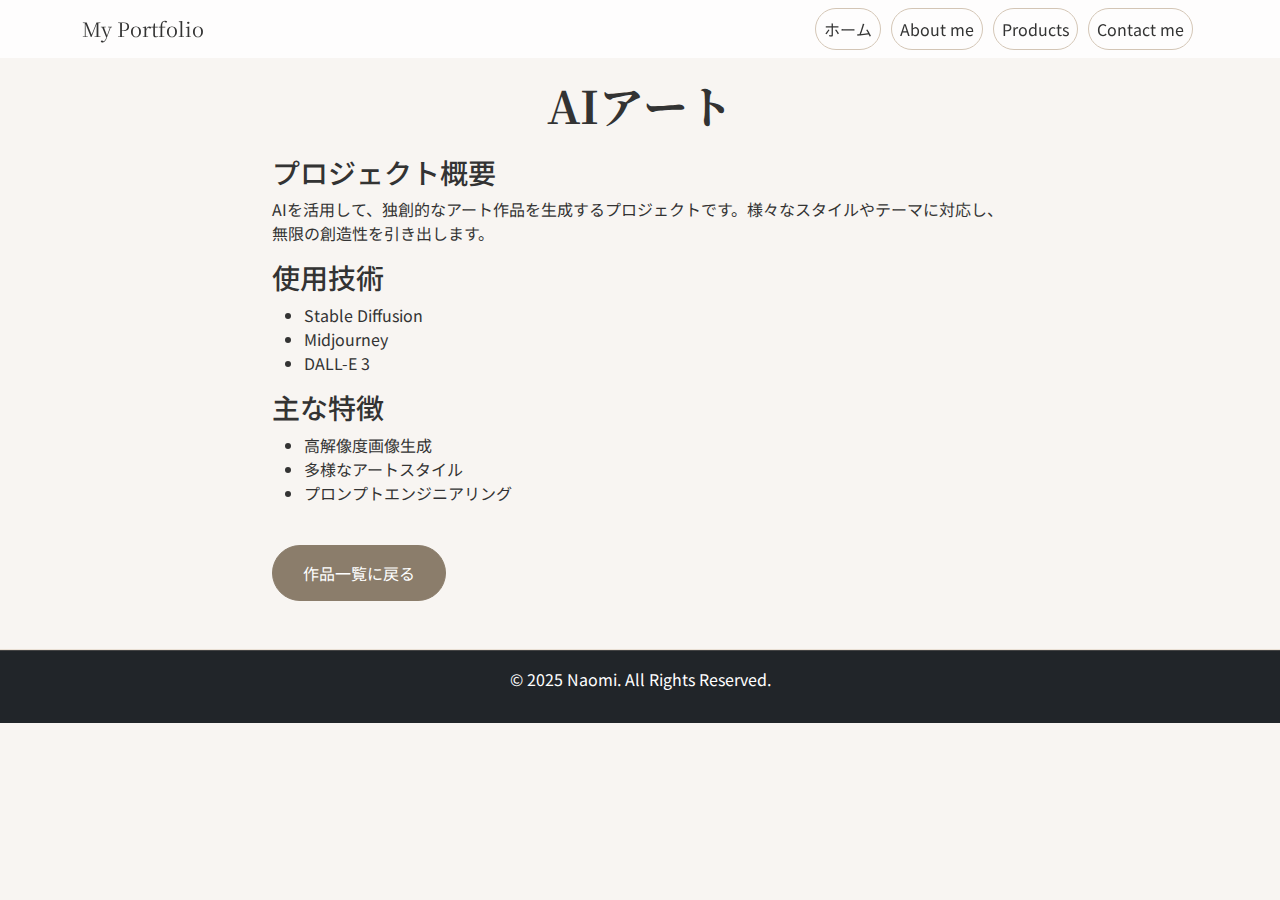
<file: ai-art.html>
<!DOCTYPE html>
<html lang="ja">
<head>
    <meta charset="UTF-8">
    <meta name="viewport" content="width=device-width, initial-scale=1.0">
    <title>AIアート - My Portfolio</title>
    <link href="https://cdn.jsdelivr.net/npm/bootstrap@5.3.0/dist/css/bootstrap.min.css" rel="stylesheet">
    <link rel="stylesheet" href="https://cdnjs.cloudflare.com/ajax/libs/font-awesome/6.4.0/css/all.min.css">
    <link rel="preconnect" href="https://fonts.googleapis.com">
    <link rel="preconnect" href="https://fonts.gstatic.com" crossorigin>
    <link href="https://fonts.googleapis.com/css2?family=Noto+Sans+JP:wght@400;700&family=Noto+Serif+JP:wght@400;700&display=swap" rel="stylesheet">
    <link rel="stylesheet" href="style.css">
</head>
<body>

    <!-- Header -->
    <nav class="navbar navbar-expand-lg navbar-dark bg-dark fixed-top">
        <div class="container">
            <a class="navbar-brand" href="index.html">My Portfolio</a>
            <button class="navbar-toggler" type="button" data-bs-toggle="collapse" data-bs-target="#navbarNav">
                <span class="navbar-toggler-icon"></span>
            </button>
            <div class="collapse navbar-collapse" id="navbarNav">
                <ul class="navbar-nav ms-auto">
                    <li class="nav-item"><a class="nav-link" href="index.html#hero">ホーム</a></li>
                    <li class="nav-item"><a class="nav-link" href="index.html#about">About me</a></li>
                    <li class="nav-item"><a class="nav-link" href="index.html#portfolio">Products</a></li>
                    <li class="nav-item"><a class="nav-link" href="index.html#contact">Contact me</a></li>
                </ul>
            </div>
        </div>
    </nav>

    <!-- Project Detail Section -->
    <section id="project-detail" class="py-5" style="padding-top: 180px;">
        <div class="container">
            <h2 class="text-center mb-4" style="margin-top: 30px;">AIアート</h2>
            <div class="row">
                <div class="col-md-8 offset-md-2">
                    
                    <h3>プロジェクト概要</h3>
                    <p>AIを活用して、独創的なアート作品を生成するプロジェクトです。様々なスタイルやテーマに対応し、無限の創造性を引き出します。</p>
                    <h3>使用技術</h3>
                    <ul>
                        <li>Stable Diffusion</li>
                        <li>Midjourney</li>
                        <li>DALL-E 3</li>
                    </ul>
                    <h3>主な特徴</h3>
                    <ul>
                        <li>高解像度画像生成</li>
                        <li>多様なアートスタイル</li>
                        <li>プロンプトエンジニアリング</li>
                    </ul>
                    <a href="index.html#portfolio" class="btn btn-primary mt-4">作品一覧に戻る</a>
                </div>
            </div>
        </div>
    </section>

    <!-- Footer -->
    <footer class="bg-dark text-white text-center py-3">
        <p>&copy; 2025 Naomi. All Rights Reserved.</p>
    </footer>

    <script src="https://cdn.jsdelivr.net/npm/bootstrap@5.3.0/dist/js/bootstrap.bundle.min.js"></script>
    <script src="script.js"></script>
</body>
</html>
</file>
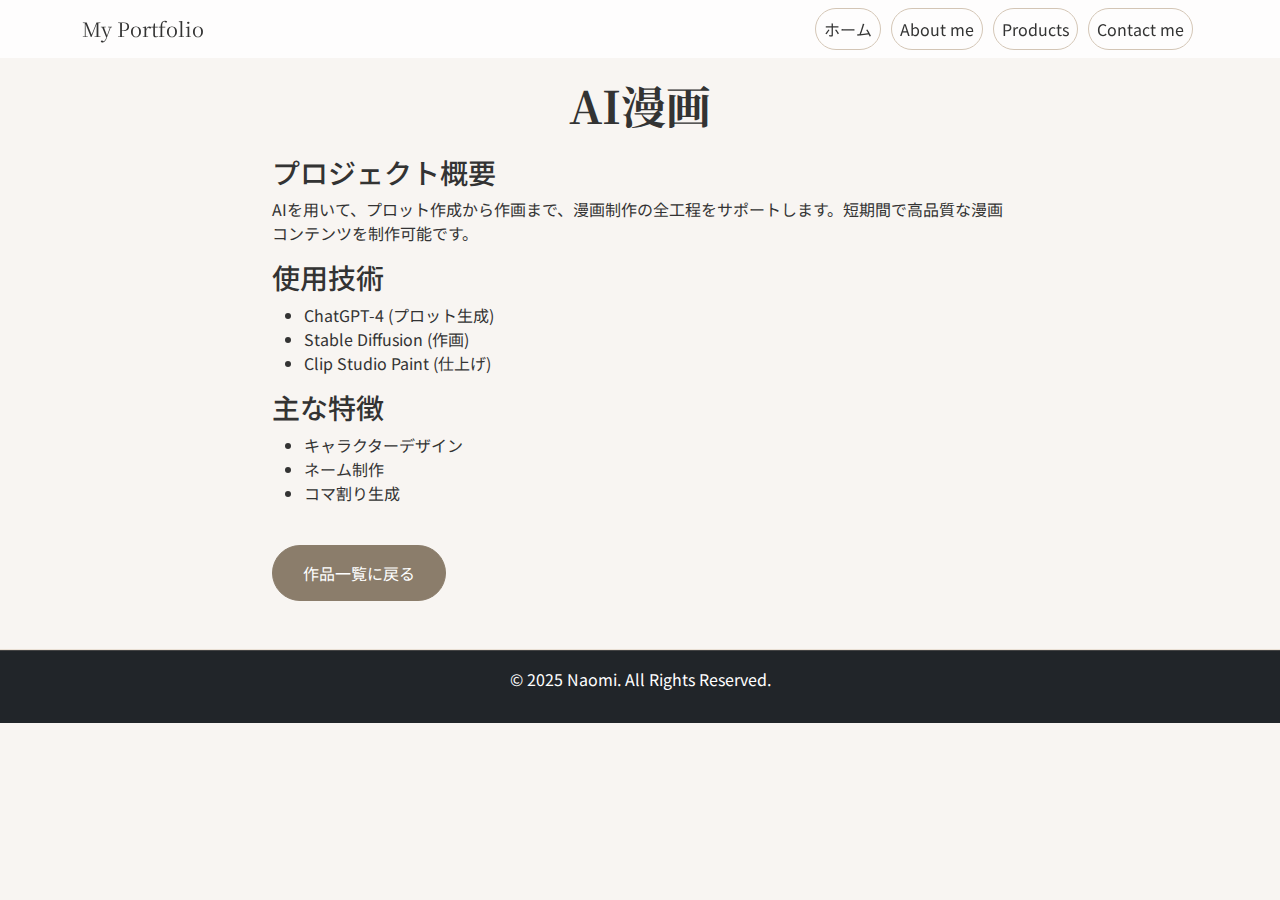
<file: ai-manga.html>
<!DOCTYPE html>
<html lang="ja">
<head>
    <meta charset="UTF-8">
    <meta name="viewport" content="width=device-width, initial-scale=1.0">
    <title>AI漫画 - My Portfolio</title>
    <link href="https://cdn.jsdelivr.net/npm/bootstrap@5.3.0/dist/css/bootstrap.min.css" rel="stylesheet">
    <link rel="stylesheet" href="https://cdnjs.cloudflare.com/ajax/libs/font-awesome/6.4.0/css/all.min.css">
    <link rel="preconnect" href="https://fonts.googleapis.com">
    <link rel="preconnect" href="https://fonts.gstatic.com" crossorigin>
    <link href="https://fonts.googleapis.com/css2?family=Noto+Sans+JP:wght@400;700&family=Noto+Serif+JP:wght@400;700&display=swap" rel="stylesheet">
    <link rel="stylesheet" href="style.css">
</head>
<body>

    <!-- Header -->
    <nav class="navbar navbar-expand-lg navbar-dark bg-dark fixed-top">
        <div class="container">
            <a class="navbar-brand" href="index.html">My Portfolio</a>
            <button class="navbar-toggler" type="button" data-bs-toggle="collapse" data-bs-target="#navbarNav">
                <span class="navbar-toggler-icon"></span>
            </button>
            <div class="collapse navbar-collapse" id="navbarNav">
                <ul class="navbar-nav ms-auto">
                    <li class="nav-item"><a class="nav-link" href="index.html#hero">ホーム</a></li>
                    <li class="nav-item"><a class="nav-link" href="index.html#about">About me</a></li>
                    <li class="nav-item"><a class="nav-link" href="index.html#portfolio">Products</a></li>
                    <li class="nav-item"><a class="nav-link" href="index.html#contact">Contact me</a></li>
                </ul>
            </div>
        </div>
    </nav>

    <!-- Project Detail Section -->
    <section id="project-detail" class="py-5" style="padding-top: 180px;">
        <div class="container">
            <h2 class="text-center mb-4" style="margin-top: 30px;">AI漫画</h2>
            <div class="row">
                <div class="col-md-8 offset-md-2">
                    
                    <h3>プロジェクト概要</h3>
                    <p>AIを用いて、プロット作成から作画まで、漫画制作の全工程をサポートします。短期間で高品質な漫画コンテンツを制作可能です。</p>
                    <h3>使用技術</h3>
                    <ul>
                        <li>ChatGPT-4 (プロット生成)</li>
                        <li>Stable Diffusion (作画)</li>
                        <li>Clip Studio Paint (仕上げ)</li>
                    </ul>
                    <h3>主な特徴</h3>
                    <ul>
                        <li>キャラクターデザイン</li>
                        <li>ネーム制作</li>
                        <li>コマ割り生成</li>
                    </ul>
                    <a href="index.html#portfolio" class="btn btn-primary mt-4">作品一覧に戻る</a>
                </div>
            </div>
        </div>
    </section>

    <!-- Footer -->
    <footer class="bg-dark text-white text-center py-3">
        <p>&copy; 2025 Naomi. All Rights Reserved.</p>
    </footer>

    <script src="https://cdn.jsdelivr.net/npm/bootstrap@5.3.0/dist/js/bootstrap.bundle.min.js"></script>
    <script src="script.js"></script>
</body>
</html>
</file>
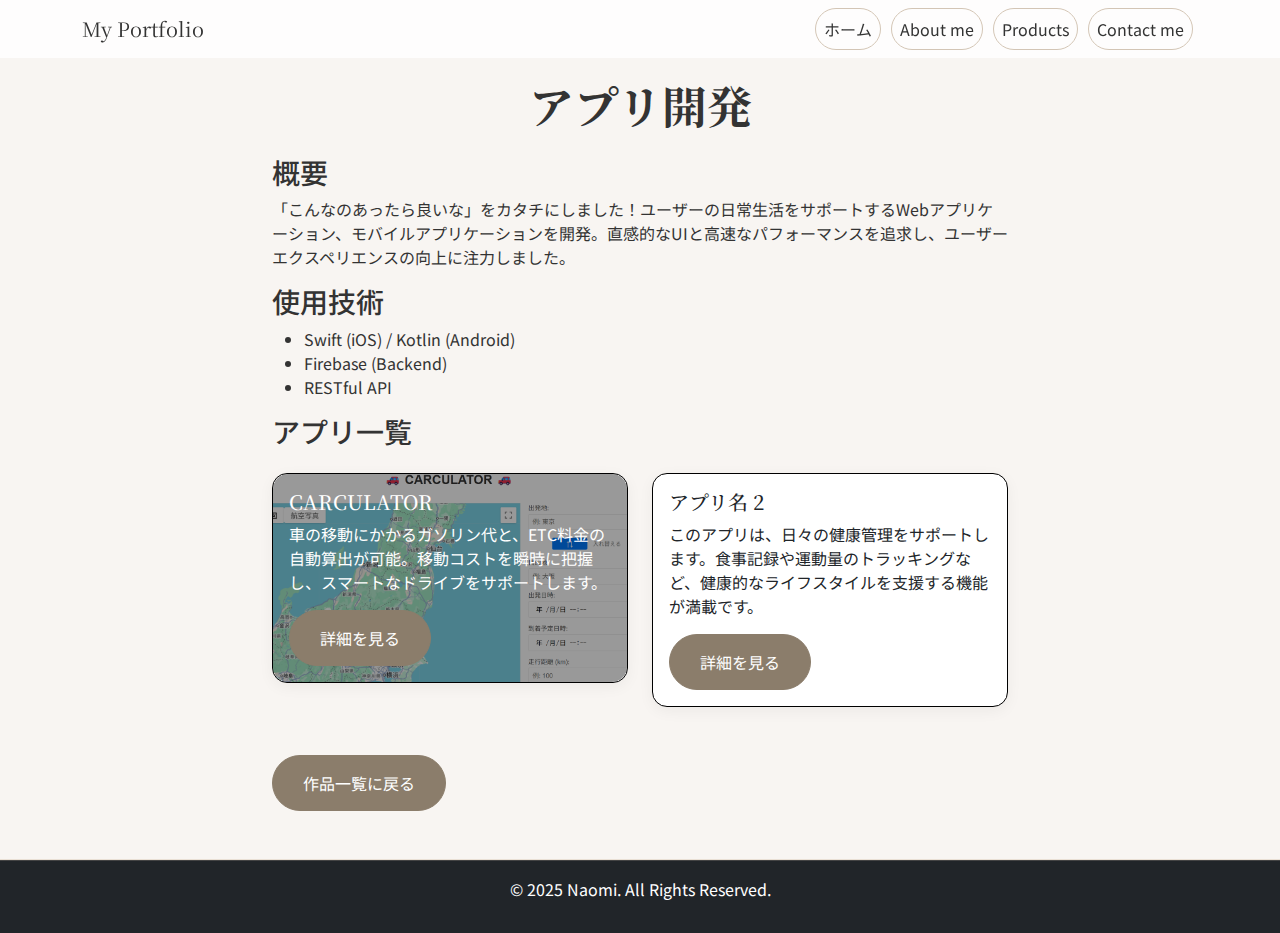
<file: app-development.html>
<!DOCTYPE html>
<html lang="ja">
<head>
    <meta charset="UTF-8">
    <meta name="viewport" content="width=device-width, initial-scale=1.0">
    <title>アプリ開発 - My Portfolio</title>
    <link href="https://cdn.jsdelivr.net/npm/bootstrap@5.3.0/dist/css/bootstrap.min.css" rel="stylesheet">
    <link rel="stylesheet" href="https://cdnjs.cloudflare.com/ajax/libs/font-awesome/6.4.0/css/all.min.css">
    <link rel="preconnect" href="https://fonts.googleapis.com">
    <link rel="preconnect" href="https://fonts.gstatic.com" crossorigin>
    <link href="https://fonts.googleapis.com/css2?family=Noto+Sans+JP:wght@400;700&family=Noto+Serif+JP:wght@400;700&display=swap" rel="stylesheet">
    <link rel="stylesheet" href="style.css">
</head>
<body>

    <!-- Header -->
    <nav class="navbar navbar-expand-lg navbar-dark bg-dark fixed-top">
        <div class="container">
            <a class="navbar-brand" href="index.html">My Portfolio</a>
            <button class="navbar-toggler" type="button" data-bs-toggle="collapse" data-bs-target="#navbarNav">
                <span class="navbar-toggler-icon"></span>
            </button>
            <div class="collapse navbar-collapse" id="navbarNav">
                <ul class="navbar-nav ms-auto">
                    <li class="nav-item"><a class="nav-link" href="index.html#hero">ホーム</a></li>
                    <li class="nav-item"><a class="nav-link" href="index.html#about">About me</a></li>
                    <li class="nav-item"><a class="nav-link" href="index.html#portfolio">Products</a></li>
                    <li class="nav-item"><a class="nav-link" href="index.html#contact">Contact me</a></li>
                </ul>
            </div>
        </div>
    </nav>

    <!-- Project Detail Section -->
    <section id="project-detail" class="py-5" style="padding-top: 180px;">
        <div class="container">
            <h2 class="text-center mb-4" style="margin-top: 30px;">アプリ開発</h2>
            <div class="row">
                <div class="col-md-8 offset-md-2">
                    
                    <h3>概要</h3>
                    <p>「こんなのあったら良いな」をカタチにしました！ユーザーの日常生活をサポートするWebアプリケーション、モバイルアプリケーションを開発。直感的なUIと高速なパフォーマンスを追求し、ユーザーエクスペリエンスの向上に注力しました。</p>
                    <h3>使用技術</h3>
                    <ul>
                        <li>Swift (iOS) / Kotlin (Android)</li>
                        <li>Firebase (Backend)</li>
                        <li>RESTful API</li>
                    </ul>
                    <h3>アプリ一覧</h3>
                    <div class="row mt-4">
                        <div class="col-md-6 mb-4">
                            <div class="card card-carculator">
                                <div class="card-background-overlay"></div>
                                <div class="card-body">
                                    <h5 class="card-title">CARCULATOR</h5>
                                    <p class="card-text">車の移動にかかるガソリン代と、ETC料金の自動算出が可能。移動コストを瞬時に把握し、スマートなドライブをサポートします。</p>
                                    <a href="https://sun-sunshine0318.github.io/carculator2/" class="btn btn-primary">詳細を見る</a>
                                </div>
                            </div>
                        </div>
                        <div class="col-md-6 mb-4">
                            <div class="card">
                                <div class="card-body">
                                    <h5 class="card-title">アプリ名 2</h5>
                                    <p class="card-text">このアプリは、日々の健康管理をサポートします。食事記録や運動量のトラッキングなど、健康的なライフスタイルを支援する機能が満載です。</p>
                                    <a href="#" class="btn btn-primary">詳細を見る</a>
                                </div>
                            </div>
                        </div>
                    </div>
                    
                    <a href="index.html#portfolio" class="btn btn-primary mt-4">作品一覧に戻る</a>
                </div>
            </div>
        </div>
    </section>

    <!-- Footer -->
    <footer class="bg-dark text-white text-center py-3">
        <p>&copy; 2025 Naomi. All Rights Reserved.</p>
    </footer>

    <script src="https://cdn.jsdelivr.net/npm/bootstrap@5.3.0/dist/js/bootstrap.bundle.min.js"></script>
    <script src="script.js"></script>
</body>
</html>
</file>
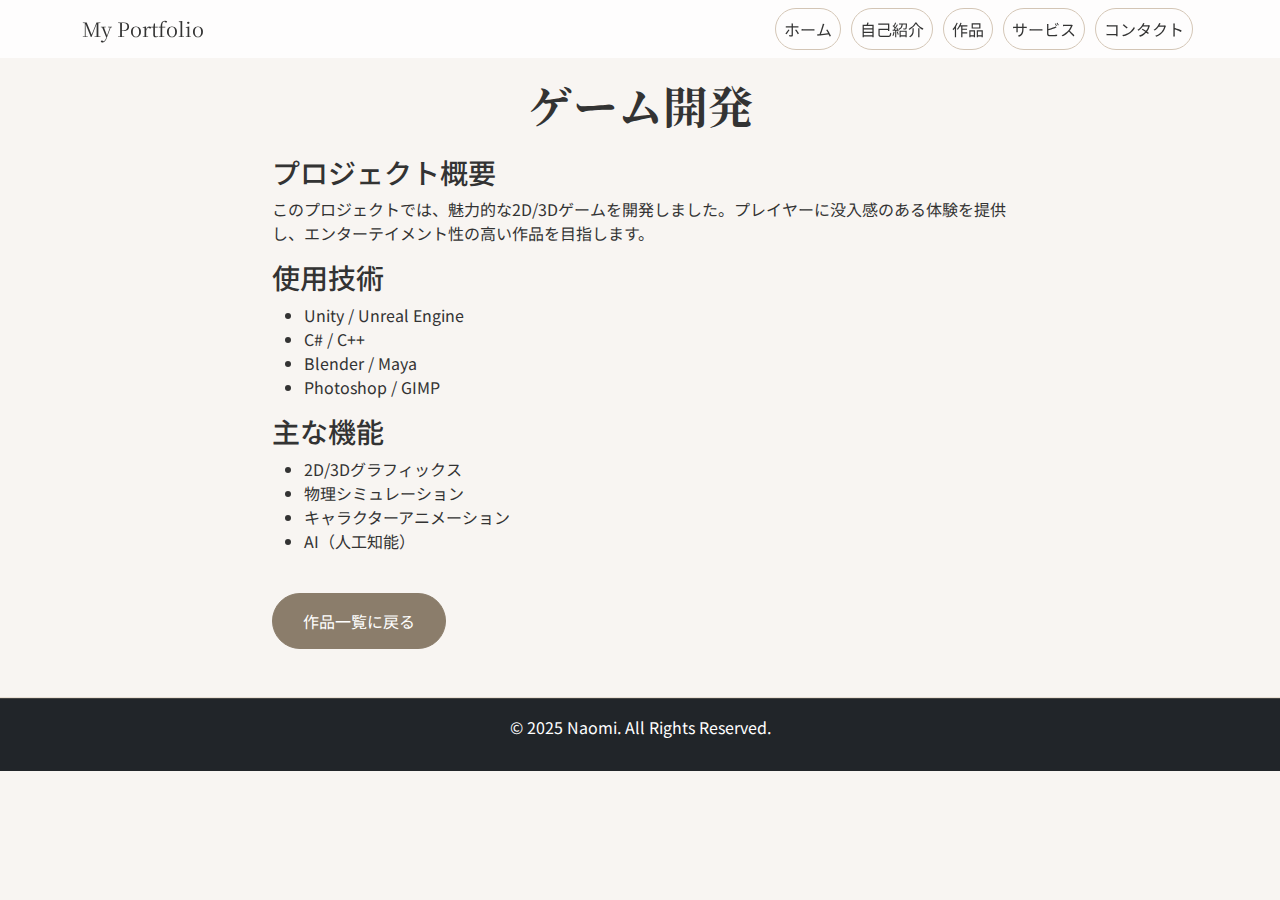
<file: game-development.html>
<!DOCTYPE html>
<html lang="ja">
<head>
    <meta charset="UTF-8">
    <meta name="viewport" content="width=device-width, initial-scale=1.0">
    <title>ゲーム開発 - My Portfolio</title>
    <link href="https://cdn.jsdelivr.net/npm/bootstrap@5.3.0/dist/css/bootstrap.min.css" rel="stylesheet">
    <link rel="stylesheet" href="https://cdnjs.cloudflare.com/ajax/libs/font-awesome/6.4.0/css/all.min.css">
    <link rel="preconnect" href="https://fonts.googleapis.com">
    <link rel="preconnect" href="https://fonts.gstatic.com" crossorigin>
    <link href="https://fonts.googleapis.com/css2?family=Noto+Sans+JP:wght@400;700&family=Noto+Serif+JP:wght@400;700&display=swap" rel="stylesheet">
    <link rel="stylesheet" href="style.css">
</head>
<body>

    <!-- Header -->
    <nav class="navbar navbar-expand-lg navbar-dark bg-dark fixed-top">
        <div class="container">
            <a class="navbar-brand" href="index.html">My Portfolio</a>
            <button class="navbar-toggler" type="button" data-bs-toggle="collapse" data-bs-target="#navbarNav">
                <span class="navbar-toggler-icon"></span>
            </button>
            <div class="collapse navbar-collapse" id="navbarNav">
                <ul class="navbar-nav ms-auto">
                    <li class="nav-item"><a class="nav-link" href="index.html#hero">ホーム</a></li>
                    <li class="nav-item"><a class="nav-link" href="index.html#about">自己紹介</a></li>
                    <li class="nav-item"><a class="nav-link" href="index.html#portfolio">作品</a></li>
                    <li class="nav-item"><a class="nav-link" href="services.html">サービス</a></li>
                    <li class="nav-item"><a class="nav-link" href="index.html#contact">コンタクト</a></li>
                </ul>
            </div>
        </div>
    </nav>

    <!-- Project Detail Section -->
    <section id="project-detail" class="py-5" style="padding-top: 180px;">
        <div class="container">
            <h2 class="text-center mb-4" style="margin-top: 30px;">ゲーム開発</h2>
            <div class="row">
                <div class="col-md-8 offset-md-2">
                    
                    <h3>プロジェクト概要</h3>
                    <p>このプロジェクトでは、魅力的な2D/3Dゲームを開発しました。プレイヤーに没入感のある体験を提供し、エンターテイメント性の高い作品を目指します。</p>
                    <h3>使用技術</h3>
                    <ul>
                        <li>Unity / Unreal Engine</li>
                        <li>C# / C++</li>
                        <li>Blender / Maya</li>
                        <li>Photoshop / GIMP</li>
                    </ul>
                    <h3>主な機能</h3>
                    <ul>
                        <li>2D/3Dグラフィックス</li>
                        <li>物理シミュレーション</li>
                        <li>キャラクターアニメーション</li>
                        <li>AI（人工知能）</li>
                    </ul>
                    <a href="index.html#portfolio" class="btn btn-primary mt-4">作品一覧に戻る</a>
                </div>
            </div>
        </div>
    </section>

    <!-- Footer -->
    <footer class="bg-dark text-white text-center py-3">
        <p>&copy; 2025 Naomi. All Rights Reserved.</p>
    </footer>

    <script src="https://cdn.jsdelivr.net/npm/bootstrap@5.3.0/dist/js/bootstrap.bundle.min.js"></script>
    <script src="script.js"></script>
</body>
</html>
</file>
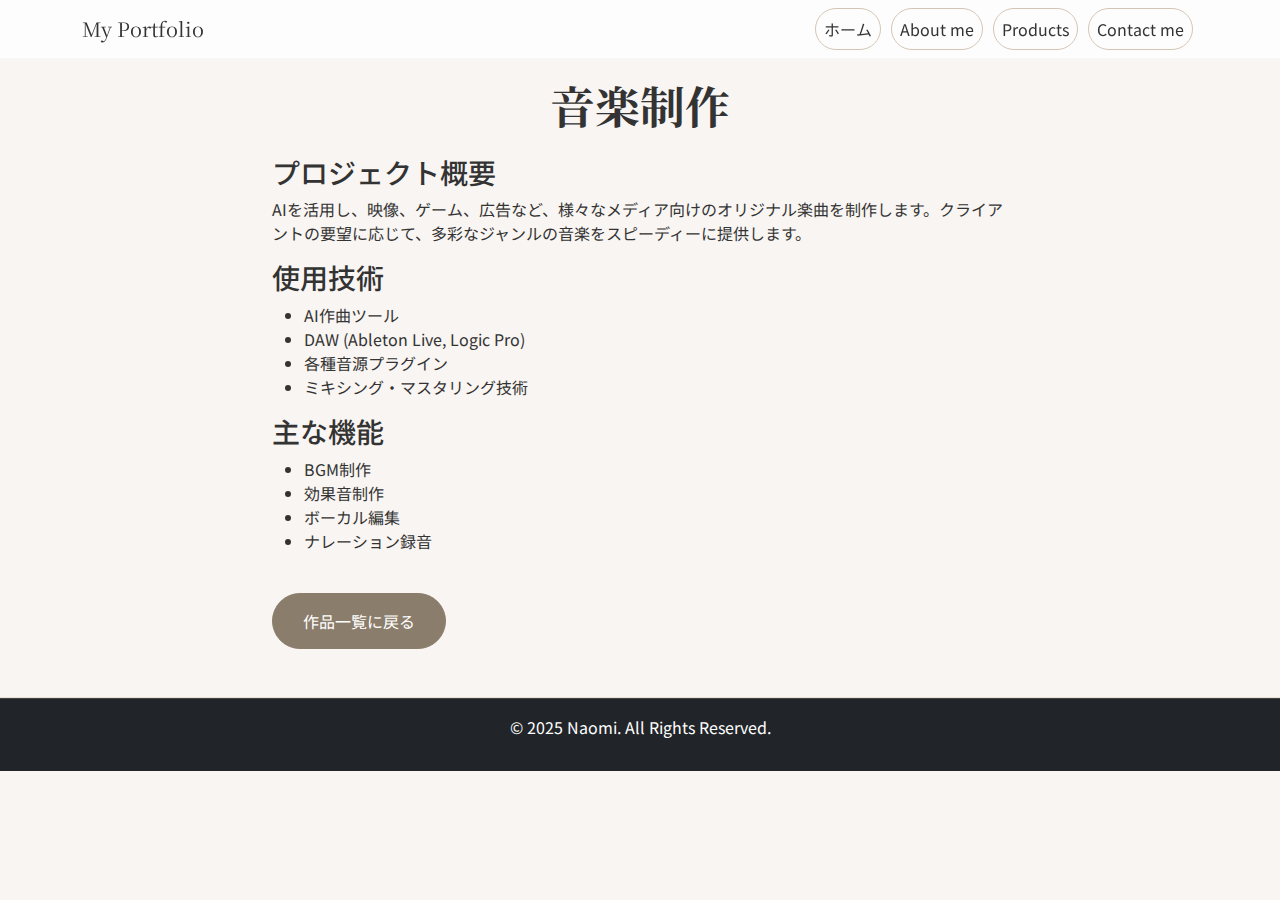
<file: music-production.html>
<!DOCTYPE html>
<html lang="ja">
<head>
    <meta charset="UTF-8">
    <meta name="viewport" content="width=device-width, initial-scale=1.0">
    <title>音楽制作 - My Portfolio</title>
    <link href="https://cdn.jsdelivr.net/npm/bootstrap@5.3.0/dist/css/bootstrap.min.css" rel="stylesheet">
    <link rel="stylesheet" href="https://cdnjs.cloudflare.com/ajax/libs/font-awesome/6.4.0/css/all.min.css">
    <link rel="preconnect" href="https://fonts.googleapis.com">
    <link rel="preconnect" href="https://fonts.gstatic.com" crossorigin>
    <link href="https://fonts.googleapis.com/css2?family=Noto+Sans+JP:wght@400;700&family=Noto+Serif+JP:wght@400;700&display=swap" rel="stylesheet">
    <link rel="stylesheet" href="style.css">
</head>
<body>

    <!-- Header -->
    <nav class="navbar navbar-expand-lg navbar-dark bg-dark fixed-top">
        <div class="container">
            <a class="navbar-brand" href="index.html">My Portfolio</a>
            <button class="navbar-toggler" type="button" data-bs-toggle="collapse" data-bs-target="#navbarNav">
                <span class="navbar-toggler-icon"></span>
            </button>
            <div class="collapse navbar-collapse" id="navbarNav">
                <ul class="navbar-nav ms-auto">
                    <li class="nav-item"><a class="nav-link" href="index.html#hero">ホーム</a></li>
                    <li class="nav-item"><a class="nav-link" href="index.html#about">About me</a></li>
                    <li class="nav-item"><a class="nav-link" href="index.html#portfolio">Products</a></li>
                    <li class="nav-item"><a class="nav-link" href="index.html#contact">Contact me</a></li>
                </ul>
            </div>
        </div>
    </nav>

    <!-- Project Detail Section -->
    <section id="project-detail" class="py-5" style="padding-top: 180px;">
        <div class="container">
            <h2 class="text-center mb-4" style="margin-top: 30px;">音楽制作</h2>
            <div class="row">
                <div class="col-md-8 offset-md-2">
                    <h3>プロジェクト概要</h3>
                    <p>AIを活用し、映像、ゲーム、広告など、様々なメディア向けのオリジナル楽曲を制作します。クライアントの要望に応じて、多彩なジャンルの音楽をスピーディーに提供します。</p>
                    <h3>使用技術</h3>
                    <ul>
                        <li>AI作曲ツール</li>
                        <li>DAW (Ableton Live, Logic Pro)</li>
                        <li>各種音源プラグイン</li>
                        <li>ミキシング・マスタリング技術</li>
                    </ul>
                    <h3>主な機能</h3>
                    <ul>
                        <li>BGM制作</li>
                        <li>効果音制作</li>
                        <li>ボーカル編集</li>
                        <li>ナレーション録音</li>
                    </ul>
                    <a href="index.html#portfolio" class="btn btn-primary mt-4">作品一覧に戻る</a>
                </div>
            </div>
        </div>
    </section>

    <!-- Footer -->
    <footer class="bg-dark text-white text-center py-3">
        <p>&copy; 2025 Naomi. All Rights Reserved.</p>
    </footer>

    <script src="https://cdn.jsdelivr.net/npm/bootstrap@5.3.0/dist/js/bootstrap.bundle.min.js"></script>
    <script src="script.js"></script>
</body>
</html>
</file>
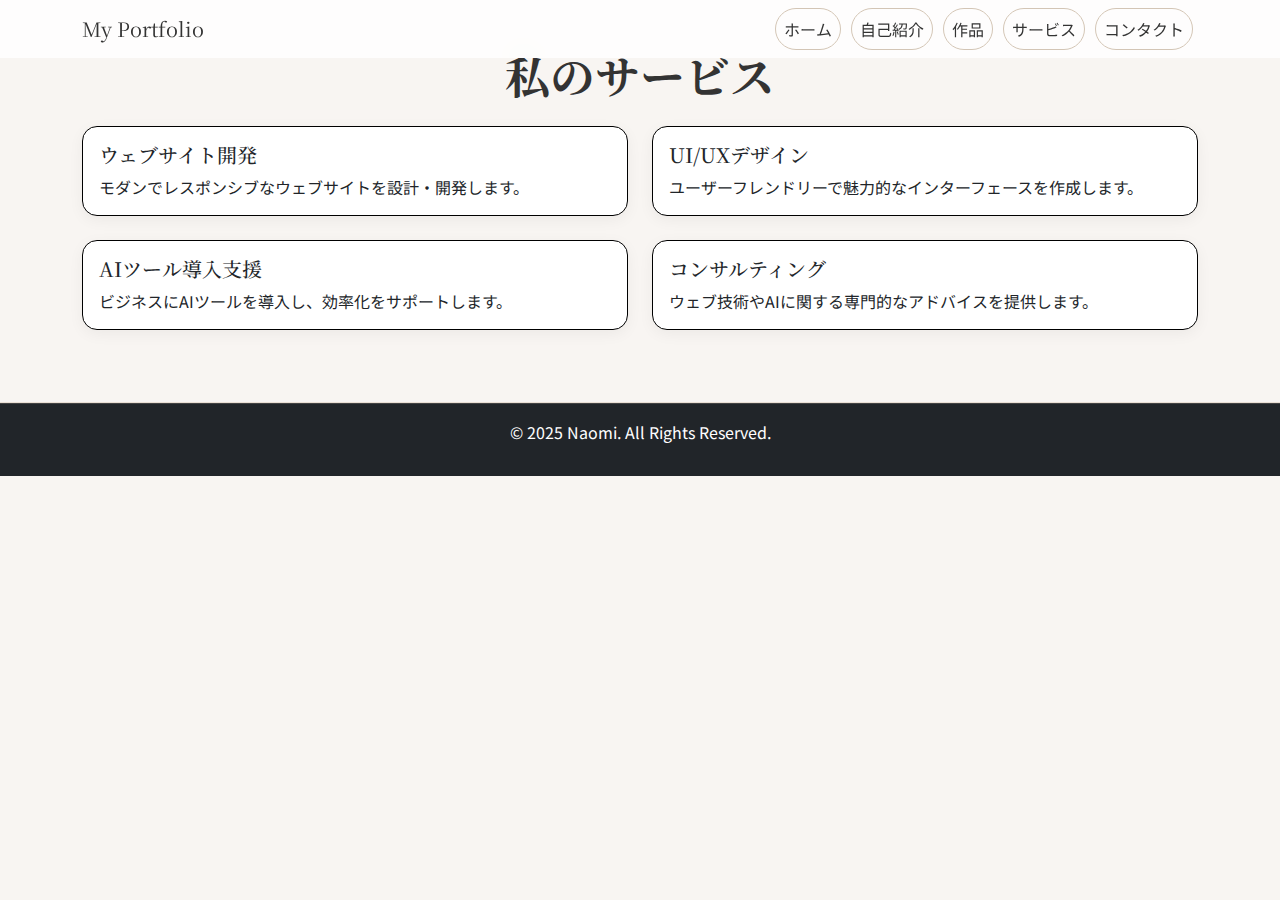
<file: services.html>
<!DOCTYPE html>
<html lang="ja">
<head>
    <meta charset="UTF-8">
    <meta name="viewport" content="width=device-width, initial-scale=1.0">
    <title>My Services</title>
    <link href="https://cdn.jsdelivr.net/npm/bootstrap@5.3.0/dist/css/bootstrap.min.css" rel="stylesheet">
    <link rel="stylesheet" href="https://cdnjs.cloudflare.com/ajax/libs/font-awesome/6.4.0/css/all.min.css">
    <link rel="preconnect" href="https://fonts.googleapis.com">
    <link rel="preconnect" href="https://fonts.gstatic.com" crossorigin>
    <link href="https://fonts.googleapis.com/css2?family=Noto+Sans+JP:wght@400;700&family=Noto+Serif+JP:wght@400;700&display=swap" rel="stylesheet">
    <link rel="stylesheet" href="style.css">
</head>
<body>

    <!-- Header -->
    <nav class="navbar navbar-expand-lg navbar-dark bg-dark fixed-top">
        <div class="container">
            <a class="navbar-brand" href="index.html">My Portfolio</a>
            <button class="navbar-toggler" type="button" data-bs-toggle="collapse" data-bs-target="#navbarNav">
                <span class="navbar-toggler-icon"></span>
            </button>
            <div class="collapse navbar-collapse" id="navbarNav">
                <ul class="navbar-nav ms-auto">
                    <li class="nav-item"><a class="nav-link" href="index.html#hero">ホーム</a></li>
                    <li class="nav-item"><a class="nav-link" href="index.html#about">自己紹介</a></li>
                    <li class="nav-item"><a class="nav-link" href="index.html#portfolio">作品</a></li>
                    <li class="nav-item"><a class="nav-link" href="services.html">サービス</a></li> <!-- New link -->
                    <li class="nav-item"><a class="nav-link" href="index.html#contact">コンタクト</a></li>
                </ul>
            </div>
        </div>
    </nav>

    <!-- Services Section -->
    <section id="services" class="py-5" style="padding-top: 100px;">
        <div class="container">
            <h2 class="text-center mb-4">私のサービス</h2>
            <div class="row">
                <div class="col-md-6 mb-4">
                    <div class="card">
                        <div class="card-body">
                            <h5 class="card-title">ウェブサイト開発</h5>
                            <p class="card-text">モダンでレスポンシブなウェブサイトを設計・開発します。</p>
                        </div>
                    </div>
                </div>
                <div class="col-md-6 mb-4">
                    <div class="card">
                        <div class="card-body">
                            <h5 class="card-title">UI/UXデザイン</h5>
                            <p class="card-text">ユーザーフレンドリーで魅力的なインターフェースを作成します。</p>
                        </div>
                    </div>
                </div>
                <div class="col-md-6 mb-4">
                    <div class="card">
                        <div class="card-body">
                            <h5 class="card-title">AIツール導入支援</h5>
                            <p class="card-text">ビジネスにAIツールを導入し、効率化をサポートします。</p>
                        </div>
                    </div>
                </div>
                <div class="col-md-6 mb-4">
                    <div class="card">
                        <div class="card-body">
                            <h5 class="card-title">コンサルティング</h5>
                            <p class="card-text">ウェブ技術やAIに関する専門的なアドバイスを提供します。</p>
                        </div>
                    </div>
                </div>
            </div>
        </div>
    </section>

    <!-- Footer -->
    <footer class="bg-dark text-white text-center py-3">
        <p>&copy; 2025 Naomi. All Rights Reserved.</p>
    </footer>

    <script src="https://cdn.jsdelivr.net/npm/bootstrap@5.3.0/dist/js/bootstrap.bundle.min.js"></script>
    <script src="script.js"></script>
</body>
</html>
</file>
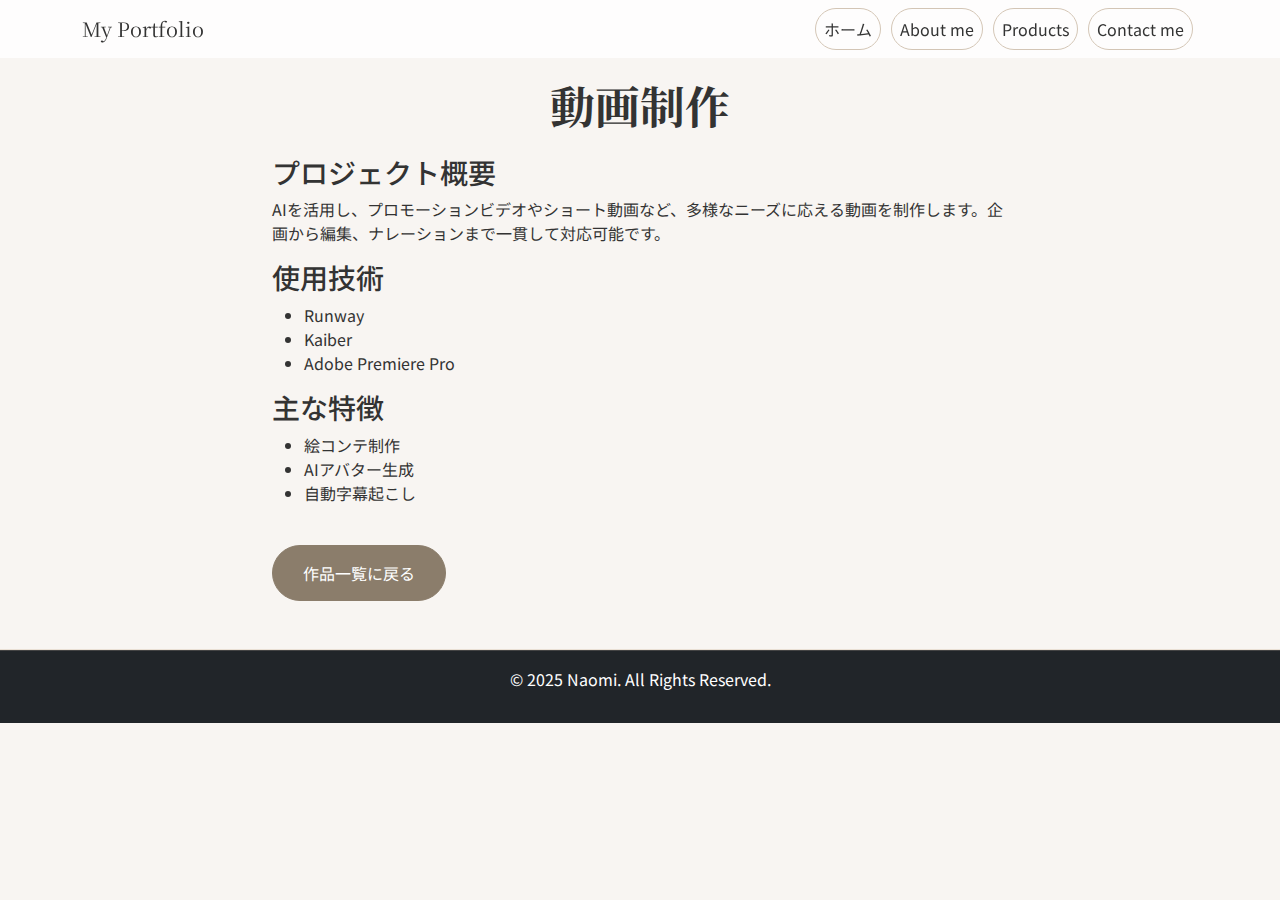
<file: video-production.html>
<!DOCTYPE html>
<html lang="ja">
<head>
    <meta charset="UTF-8">
    <meta name="viewport" content="width=device-width, initial-scale=1.0">
    <title>動画制作 - My Portfolio</title>
    <link href="https://cdn.jsdelivr.net/npm/bootstrap@5.3.0/dist/css/bootstrap.min.css" rel="stylesheet">
    <link rel="stylesheet" href="https://cdnjs.cloudflare.com/ajax/libs/font-awesome/6.4.0/css/all.min.css">
    <link rel="preconnect" href="https://fonts.googleapis.com">
    <link rel="preconnect" href="https://fonts.gstatic.com" crossorigin>
    <link href="https://fonts.googleapis.com/css2?family=Noto+Sans+JP:wght@400;700&family=Noto+Serif+JP:wght@400;700&display=swap" rel="stylesheet">
    <link rel="stylesheet" href="style.css">
</head>
<body>

    <!-- Header -->
    <nav class="navbar navbar-expand-lg navbar-dark bg-dark fixed-top">
        <div class="container">
            <a class="navbar-brand" href="index.html">My Portfolio</a>
            <button class="navbar-toggler" type="button" data-bs-toggle="collapse" data-bs-target="#navbarNav">
                <span class="navbar-toggler-icon"></span>
            </button>
            <div class="collapse navbar-collapse" id="navbarNav">
                <ul class="navbar-nav ms-auto">
                    <li class="nav-item"><a class="nav-link" href="index.html#hero">ホーム</a></li>
                    <li class="nav-item"><a class="nav-link" href="index.html#about">About me</a></li>
                    <li class="nav-item"><a class="nav-link" href="index.html#portfolio">Products</a></li>
                    <li class="nav-item"><a class="nav-link" href="index.html#contact">Contact me</a></li>
                </ul>
            </div>
        </div>
    </nav>

    <!-- Project Detail Section -->
    <section id="project-detail" class="py-5" style="padding-top: 180px;">
        <div class="container">
            <h2 class="text-center mb-4" style="margin-top: 30px;">動画制作</h2>
            <div class="row">
                <div class="col-md-8 offset-md-2">
                    
                    <h3>プロジェクト概要</h3>
                    <p>AIを活用し、プロモーションビデオやショート動画など、多様なニーズに応える動画を制作します。企画から編集、ナレーションまで一貫して対応可能です。</p>
                    <h3>使用技術</h3>
                    <ul>
                        <li>Runway</li>
                        <li>Kaiber</li>
                        <li>Adobe Premiere Pro</li>
                    </ul>
                    <h3>主な特徴</h3>
                    <ul>
                        <li>絵コンテ制作</li>
                        <li>AIアバター生成</li>
                        <li>自動字幕起こし</li>
                    </ul>
                    <a href="index.html#portfolio" class="btn btn-primary mt-4">作品一覧に戻る</a>
                </div>
            </div>
        </div>
    </section>

    <!-- Footer -->
    <footer class="bg-dark text-white text-center py-3">
        <p>&copy; 2025 Naomi. All Rights Reserved.</p>
    </footer>

    <script src="https://cdn.jsdelivr.net/npm/bootstrap@5.3.0/dist/js/bootstrap.bundle.min.js"></script>
    <script src="script.js"></script>
</body>
</html>
</file>
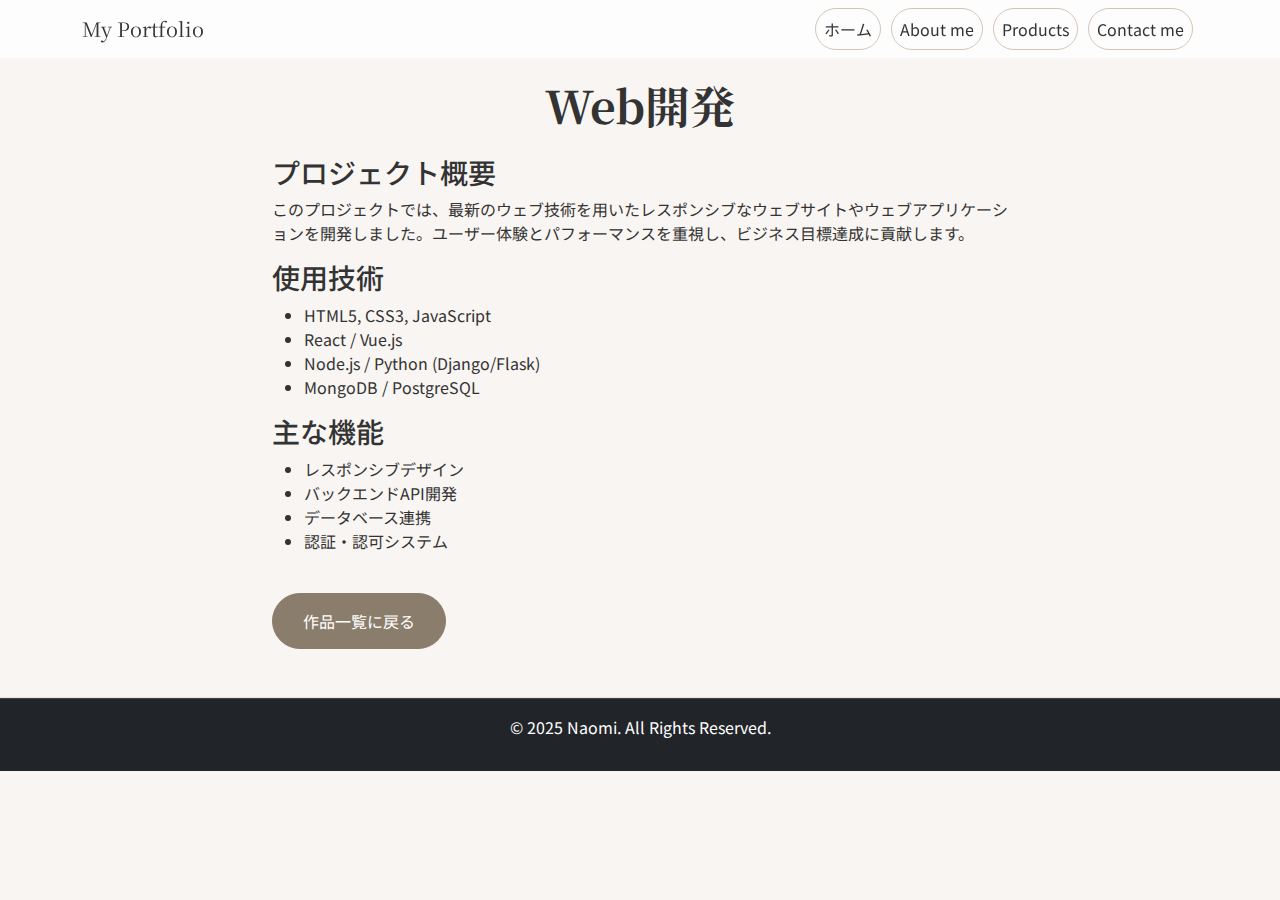
<file: web-development.html>
<!DOCTYPE html>
<html lang="ja">
<head>
    <meta charset="UTF-8">
    <meta name="viewport" content="width=device-width, initial-scale=1.0">
    <title>Web開発 - My Portfolio</title>
    <link href="https://cdn.jsdelivr.net/npm/bootstrap@5.3.0/dist/css/bootstrap.min.css" rel="stylesheet">
    <link rel="stylesheet" href="https://cdnjs.cloudflare.com/ajax/libs/font-awesome/6.4.0/css/all.min.css">
    <link rel="preconnect" href="https://fonts.googleapis.com">
    <link rel="preconnect" href="https://fonts.gstatic.com" crossorigin>
    <link href="https://fonts.googleapis.com/css2?family=Noto+Sans+JP:wght@400;700&family=Noto+Serif+JP:wght@400;700&display=swap" rel="stylesheet">
    <link rel="stylesheet" href="style.css">
</head>
<body>

    <!-- Header -->
    <nav class="navbar navbar-expand-lg navbar-dark bg-dark fixed-top">
        <div class="container">
            <a class="navbar-brand" href="index.html">My Portfolio</a>
            <button class="navbar-toggler" type="button" data-bs-toggle="collapse" data-bs-target="#navbarNav">
                <span class="navbar-toggler-icon"></span>
            </button>
            <div class="collapse navbar-collapse" id="navbarNav">
                <ul class="navbar-nav ms-auto">
                    <li class="nav-item"><a class="nav-link" href="index.html#hero">ホーム</a></li>
                    <li class="nav-item"><a class="nav-link" href="index.html#about">About me</a></li>
                    <li class="nav-item"><a class="nav-link" href="index.html#portfolio">Products</a></li>
                    <li class="nav-item"><a class="nav-link" href="index.html#contact">Contact me</a></li>
                </ul>
            </div>
        </div>
    </nav>

    <!-- Project Detail Section -->
    <section id="project-detail" class="py-5" style="padding-top: 180px;">
        <div class="container">
            <h2 class="text-center mb-4" style="margin-top: 30px;">Web開発</h2>
            <div class="row">
                <div class="col-md-8 offset-md-2">
                    
                    <h3>プロジェクト概要</h3>
                    <p>このプロジェクトでは、最新のウェブ技術を用いたレスポンシブなウェブサイトやウェブアプリケーションを開発しました。ユーザー体験とパフォーマンスを重視し、ビジネス目標達成に貢献します。</p>
                    <h3>使用技術</h3>
                    <ul>
                        <li>HTML5, CSS3, JavaScript</li>
                        <li>React / Vue.js</li>
                        <li>Node.js / Python (Django/Flask)</li>
                        <li>MongoDB / PostgreSQL</li>
                    </ul>
                    <h3>主な機能</h3>
                    <ul>
                        <li>レスポンシブデザイン</li>
                        <li>バックエンドAPI開発</li>
                        <li>データベース連携</li>
                        <li>認証・認可システム</li>
                    </ul>
                    <a href="index.html#portfolio" class="btn btn-primary mt-4">作品一覧に戻る</a>
                </div>
            </div>
        </div>
    </section>

    <!-- Footer -->
    <footer class="bg-dark text-white text-center py-3">
        <p>&copy; 2025 Naomi. All Rights Reserved.</p>
    </footer>

    <script src="https://cdn.jsdelivr.net/npm/bootstrap@5.3.0/dist/js/bootstrap.bundle.min.js"></script>
    <script src="script.js"></script>
</body>
</html>
</file>
<file: style.css>
/* General Styles */
body {
    font-family: 'Noto Sans JP', sans-serif;
    background-color: #F8F5F2; /* Warm off-white */
    color: #333333;
}

h1, h2, h5, .navbar-brand {
    font-family: 'Noto Serif JP', serif;
}

h2 {
    font-size: 2.8rem; /* Larger font size for section titles */
    font-weight: 700;  /* Bolder font weight */
}

#portfolio h2 {
    margin-top: 3rem;
    margin-bottom: 5rem !important;
}

#contact h2 {
    font-size: 2.2rem; /* Smaller font size for contact title */
}

/* Header */
.navbar {
    background-color: rgba(255, 255, 255, 0.8) !important; /* Semi-transparent white */
    backdrop-filter: blur(10px);
}

.navbar-brand, .nav-link {
    color: #333333 !important;
}

.navbar-nav .nav-link {
    border: 1px solid #D3C5B5; /* Lighter, earthy border */
    border-radius: 30px; /* Pill shape */
    padding: 8px 20px;
    margin: 0 5px;
    transition: background-color 0.3s ease, color 0.3s ease, border-color 0.3s ease;
}

.navbar-nav .nav-link:hover {
    background-color: #8B7D6B; /* Earthy brown from before */
    color: #FFFFFF !important; /* White text on hover */
    border-color: #8B7D6B;
}

/* Hero Section */
#hero {
    height: 100vh;
    background: url('./images/hero-section-background.png.png') no-repeat center center/cover;
    color: white;
    text-shadow: 2px 2px 4px rgba(0,0,0,0.5);
    position: relative; /* For positioning the overlay */
    animation: hero-bg-movement 30s infinite alternate; /* Apply animation */
}

@keyframes hero-bg-movement {
    from { background-size: 100% 100%; }
    to { background-size: 120% 120%; }
}

#hero::before {
    content: '';
    position: absolute;
    top: 0;
    left: 0;
    width: 100%;
    height: 100%;
    background-color: rgba(0, 0, 0, 0.5); /* Black with 50% opacity */
    z-index: 1; /* Ensure overlay is above background image but below content */
}

#hero .container {
    position: relative; /* Ensure content is above the overlay */
    z-index: 2;
}

#hero h1 {
    font-size: 3rem;
    font-weight: 700;
    transition: transform 0.3s ease;
}

#hero p.lead {
    transition: transform 0.3s ease;
}

#hero:hover h1,
#hero:hover p.lead {
    transform: scale(1.05);
}

/* Sections */
section {
    padding-top: 80px; /* Adjust for fixed navbar */
    border-bottom: 1px solid #EAE0D5;
}

#about {
    margin-top: 5rem;
}

#about p {
    font-size: 1.3rem; /* Slightly larger font size */
    line-height: 1.8;   /* Increase line spacing for readability */
}

#portfolio {
    /* background-color: #FFFFFF; */
    position: relative;
    background-image: url('./images/pattern.png');
    background-repeat: repeat;
    background-size: 400px; /* この値を変更すると、パターンの大きさを調整できます */
    padding-top: 50px !important;
    padding-bottom: 100px !important;
}

#portfolio::before {
    content: '';
    position: absolute;
    top: 0;
    left: 0;
    width: 100%;
    height: 100%;
    background-color: rgba(255, 255, 255, 0.6); /* White with 60% opacity (40% transparent) */
    z-index: 1;
}

#portfolio .container {
    position: relative;
    z-index: 2;
}

.portfolio-item {
    position: relative; /* Needed for overlay positioning */
    overflow: hidden; /* Hide overflowing overlay */
}

.portfolio-img-container {
    position: relative;
    width: 100%;
    height: 200px; /* Fixed height for consistency */
    overflow: hidden; /* Hide overflowing parts of the image */
    background-color: #F8F5F2; /* Match 'About me' section background */
}

.project-image-title {
    position: absolute;
    top: 50%;
    left: 50%;
    transform: translate(-50%, -50%);
    color: #333333; /* Change text color for better visibility */
    font-family: 'Noto Serif JP', serif; /* Same as Products title */
    font-size: 2.2rem; /* Adjust as needed */
    font-weight: 700;
    text-shadow: none; /* Remove text shadow */
    z-index: 1; /* Ensure it's above the image but below the overlay */
    white-space: nowrap; /* Prevent text wrapping */
}

.portfolio-item:hover .project-image-title {
    opacity: 0;
}

.portfolio-overlay {
    position: absolute;
    top: 0;
    left: 0;
    width: 100%;
    height: 100%;
    background-color: rgba(0, 0, 0, 0.6);
    color: white;
    opacity: 0;
    transition: opacity 0.4s ease;
    display: flex;
    justify-content: center; /* Center the icons horizontally */
    align-items: center; /* Align items vertically */
    text-align: center;
    z-index: 2; /* Ensure overlay is above the title */
}

.portfolio-item:hover .portfolio-overlay {
    opacity: 1;
}

.overlay-content {
    transform: translateY(20px);
    transition: transform 0.4s ease;
}

.portfolio-item:hover .overlay-content {
    transform: translateY(0);
}

.portfolio-overlay .card-title {
    font-family: 'Noto Serif JP', serif; /* Same as Products title */
    font-size: 1.8rem; /* Adjust as needed */
    font-weight: 500;
    text-shadow: 2px 2px 4px rgba(0,0,0,0.5);
    margin-bottom: 1rem; /* Space between title and button */
}

.portfolio-item:hover .portfolio-overlay {
    opacity: 1;
}

.overlay-content {
    transform: translateY(20px);
    transition: transform 0.4s ease;
}

.portfolio-item:hover .overlay-content {
    transform: translateY(0);
}

.btn-outline-light {
    border-radius: 30px;
    padding: 12px 25px;
    border: 1px solid #D3C5B5; /* Lighter, earthy border for consistency */
    color: #D3C5B5; /* Initial text color */
    transition: all 0.3s ease; /* Smooth transition for all properties */
}

.btn-outline-light:hover {
    background-color: #8B7D6B; /* Fill with earthy brown on hover */
    color: #FFFFFF; /* White text on hover */
    border-color: #8B7D6B;
}

/* Cards */
.card {
    border: 0.5px solid #000;
    border-radius: 15px;
    box-shadow: 0 4px 15px rgba(0,0,0,0.05);
    transition: transform 0.3s ease, box-shadow 0.3s ease;
}

.card:hover {
    transform: translateY(-10px);
    box-shadow: 0 8px 30px rgba(0,0,0,0.1);
}

.card-img-top {
    width: 100%;
    height: 100%;
    object-fit: cover; /* Ensures the image covers the area without distortion */
    border-top-left-radius: 15px;
    border-top-right-radius: 15px;
}

/* Buttons */
.btn-primary {
    background-color: #8B7D6B; /* Earthy brown */
    border-color: #8B7D6B;
    border-radius: 30px;
    padding: 15px 30px; /* Increased vertical padding */
    transition: background-color 0.3s ease;
}

.btn-primary:hover {
    background-color: #6a5f50;
    border-color: #6a5f50;
}

/* Social Icons */
.social-icons {
    display: flex; /* Make it a flex container */
    justify-content: center; /* Center the icons horizontally */
    align-items: center; /* Align items vertically */
}



.social-icons a {
    color: #333333;
    transition: color 0.3s ease;
    display: flex; /* Use flexbox for alignment */
    align-items: center; /* Vertically center items */
    justify-content: center; /* Horizontally center items if needed */
    text-decoration: none; /* Remove underline */
}

.social-icons a:hover {
    color: #8B7D6B !important; /* Earthy brown */
}

.social-icons .fab,
.social-icons .fas {
    font-size: 2.2rem; /* Adjust icon size */
    transition: transform 0.3s ease;
}

.social-icons img {
    width: 31px; /* Adjust image size */
    height: auto;
    transition: transform 0.3s ease;
}

.social-icons a:hover .fab,
.social-icons a:hover .fas,
.social-icons a:hover img {
    transform: scale(1.2); /* Enlarge icon on hover */
}

/* Footer */
footer {
    background-color: #333333 !important;
    color: #F8F5F2;
    border-top: 1px solid #444444;
}

#portfolio::before {
    content: '';
    position: absolute;
    top: 0;
    left: 0;
    width: 100%;
    height: 100%;
    background-color: rgba(255, 255, 255, 0.6); /* White with 60% opacity (40% transparent) */
    z-index: 1;
}

.card.card-carculator {
    background-image: url('./images/app1.png');
    background-size: cover;
    background-position: center;
    position: relative; /* Needed for ::before positioning */
    overflow: hidden; /* Ensures ::before doesn't overflow rounded corners */
}

.card.card-carculator::before {
    content: '';
    position: absolute;
    top: 0;
    left: 0;
    width: 100%;
    height: 100%;
    background-color: rgba(0, 0, 0, 0.4); /* Black with 40% opacity */
    z-index: 0; /* Place behind content */
    border-radius: 15px; /* Match card border-radius */
}

.card.card-carculator .card-body {
    position: relative; /* Ensure content is above the overlay */
    z-index: 1; /* Place above ::before overlay */
    background-color: transparent; /* Make card-body background transparent */
}

.card.card-carculator .card-body h5,
.card.card-carculator .card-body p {
    color: white; /* Ensure text is visible */
}

.card.card-carculator .card-body .btn-primary {
    color: white; /* Ensure button text is visible */
}
</file>
